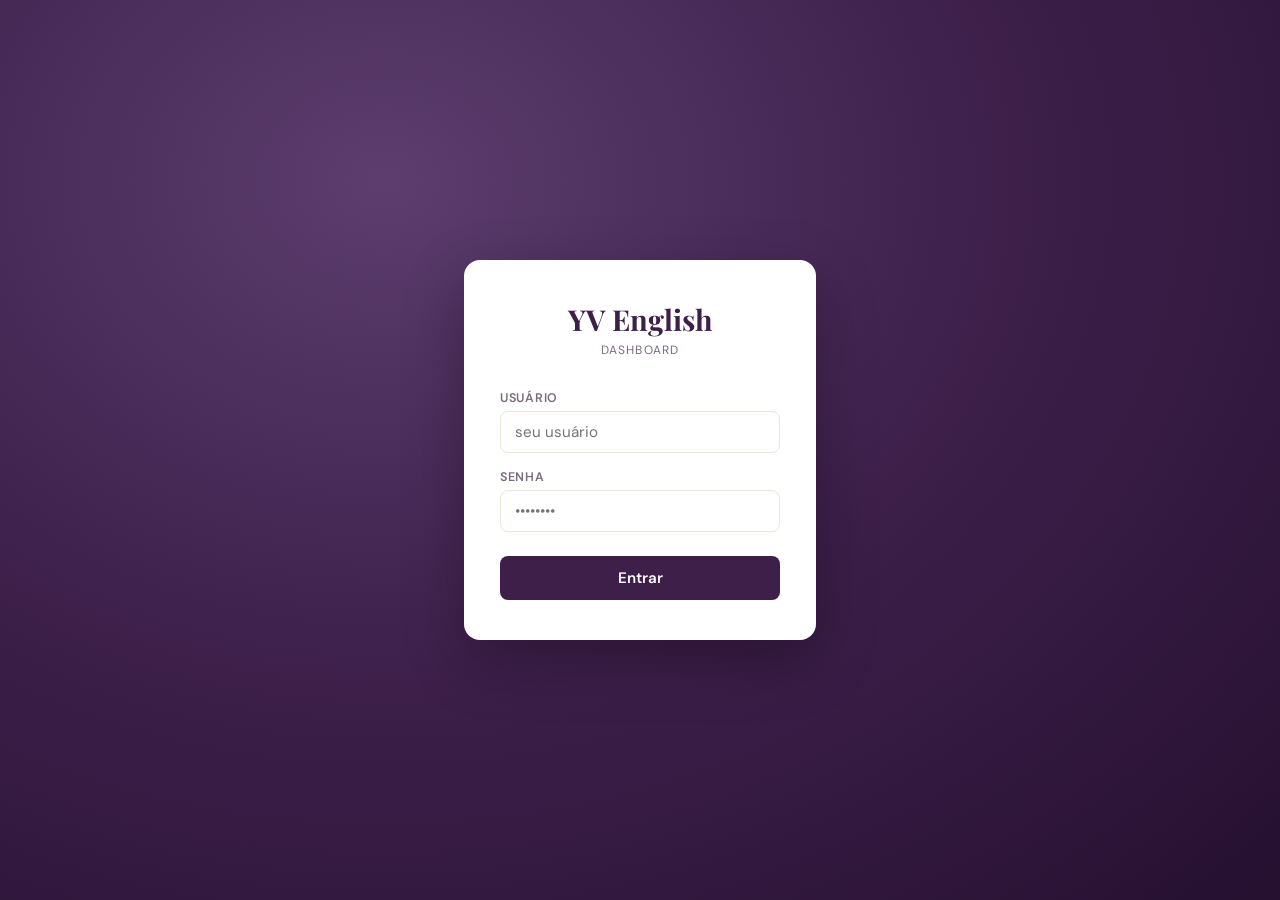
<file: index.html>
<!DOCTYPE html>
<html lang="pt-BR">
<head>
  <meta charset="UTF-8"/>
  <meta name="viewport" content="width=device-width, initial-scale=1.0"/>
  <title>YV English · Dashboard</title>
  <link rel="preconnect" href="https://fonts.googleapis.com">
  <link href="https://fonts.googleapis.com/css2?family=Playfair+Display:wght@400;600;700&family=DM+Sans:wght@300;400;500;600&display=swap" rel="stylesheet">
  <link rel="stylesheet" href="css/main.css"/>
</head>
<body>

<!-- Botão mobile + overlay (novos) -->
<button class="menu-toggle" onclick="toggleSidebar()">☰</button>
<div class="sidebar-overlay" id="sidebar-overlay" onclick="closeSidebar()"></div>

<aside class="sidebar" id="sidebar">
  <div class="sidebar-logo"><h1>YV English</h1><p>Dashboard</p></div>
  <nav>
    <button class="nav-item active" data-page="overview" onclick="showPage('overview',this);closeSidebar()"><span class="icon">📊</span> Visão Geral</button>
    <button class="nav-item" data-page="alunos" onclick="showPage('alunos',this);closeSidebar()"><span class="icon">👥</span> Alunos</button>
    <button class="nav-item" data-page="aulas" onclick="showPage('aulas',this);closeSidebar()"><span class="icon">📚</span> Diário de Aulas</button>
    <button class="nav-item" data-page="mensalidades" onclick="showPage('mensalidades',this);closeSidebar()"><span class="icon">💰</span> Mensalidades</button>
  </nav>
  <div class="sidebar-footer"><button class="btn-ghost" onclick="logout()">🚪 Sair</button></div>
</aside>

<div class="main">
  <div class="topbar">
    <h2 id="page-title">Visão Geral</h2>
    <div class="topbar-actions" id="topbar-actions"></div>
  </div>
  <div class="content">
    <div id="page-overview" class="page active">
      <div class="stats-grid">
        <div class="stat-card"><div class="stat-label">Alunos Ativos</div><div class="stat-value" id="stat-ativos">–</div></div>
        <div class="stat-card plum"><div class="stat-label">Aulas este mês</div><div class="stat-value" id="stat-aulas-mes">–</div></div>
        <div class="stat-card green"><div class="stat-label">Mensalidades pagas</div><div class="stat-value" id="stat-pagas">–</div><div class="stat-sub" id="stat-pagas-sub"></div></div>
        <div class="stat-card red"><div class="stat-label">Em aberto</div><div class="stat-value" id="stat-abertas">–</div><div class="stat-sub" id="stat-abertas-sub"></div></div>
      </div>
      <div class="card">
        <div class="card-header"><h3>Últimas aulas registradas</h3></div>
        <table><thead><tr><th>Aluno</th><th>Data</th><th>Matéria</th><th>Status</th></tr></thead>
        <tbody id="overview-aulas-tbody"><tr><td colspan="4"><div class="empty"><p>Carregando...</p></div></td></tr></tbody></table>
      </div>
    </div>
    <div id="page-alunos" class="page">
      <div class="filters">
        <div class="filter-group"><label>Buscar</label><input type="text" id="search-aluno" placeholder="Nome..." oninput="filterAlunos()" style="width:200px"/></div>
        <div class="filter-group"><label>Status</label><select id="filter-status" onchange="filterAlunos()"><option value="">Todos</option><option value="ativo">Ativo</option><option value="pausado">Pausado</option><option value="cancelado">Cancelado</option></select></div>
        <div class="filter-group"><label>Nível</label><select id="filter-nivel" onchange="filterAlunos()"><option value="">Todos</option><option value="iniciante">Iniciante</option><option value="intermediario">Intermediário</option><option value="avancado">Avançado</option></select></div>
      </div>
      <div class="card">
        <div class="card-header"><h3>Alunos</h3></div>
        <table><thead><tr><th>Nome</th><th>Nível</th><th>Plano</th><th>Dias</th><th>Status</th><th>Contato</th><th></th></tr></thead>
        <tbody id="alunos-tbody"><tr><td colspan="7"><div class="empty"><p>Carregando...</p></div></td></tr></tbody></table>
      </div>
    </div>
    <div id="page-aulas" class="page">
      <div class="filters">
        <div class="filter-group"><label>Aluno</label><select id="filter-aula-aluno" onchange="loadAulas()"><option value="">Todos</option></select></div>
        <div class="filter-group"><label>De</label><input type="date" id="filter-data-inicio" onchange="loadAulas()"/></div>
        <div class="filter-group"><label>Até</label><input type="date" id="filter-data-fim" onchange="loadAulas()"/></div>
        <div class="filter-group"><label>&nbsp;</label><button class="btn btn-outline btn-sm" onclick="clearAulaFilters()">Limpar</button></div>
      </div>
      <div class="card">
        <div class="card-header"><h3>Diário de Aulas</h3></div>
        <table><thead><tr><th>Aluno</th><th>Data</th><th>Matéria</th><th>Resumo</th><th>Status</th><th>Reposição</th><th></th></tr></thead>
        <tbody id="aulas-tbody"><tr><td colspan="7"><div class="empty"><p>Carregando...</p></div></td></tr></tbody></table>
      </div>
    </div>
    <div id="page-mensalidades" class="page">
      <div class="filters">
        <div class="filter-group"><label>Aluno</label><select id="filter-mens-aluno" onchange="loadMensalidades()"><option value="">Todos</option></select></div>
      </div>
      <div class="card">
        <div class="card-header"><h3>Mensalidades</h3></div>
        <table><thead><tr><th>Aluno</th><th>Mês</th><th>Valor</th><th>Vencimento</th><th>Status</th><th>Forma</th><th></th></tr></thead>
        <tbody id="mensalidades-tbody"><tr><td colspan="7"><div class="empty"><p>Carregando...</p></div></td></tr></tbody></table>
      </div>
    </div>
  </div>
</div>

<!-- MODAL ALUNO -->
<div class="overlay" id="modal-aluno">
  <div class="modal">
    <div class="modal-header"><h3 id="modal-aluno-title">Novo Aluno</h3><button class="close-btn" onclick="closeModal('modal-aluno')">✕</button></div>
    <div class="modal-body">
      <div class="form-grid">
        <div class="form-group"><label>Nome *</label><input id="aluno-nome" type="text"/></div>
        <div class="form-group"><label>Idade</label><input id="aluno-idade" type="number" min="1" max="120"/></div>
        <div class="form-group"><label>WhatsApp</label><input id="aluno-contato" type="text" placeholder="(21) 99999-9999"/></div>
        <div class="form-group"><label>Nível *</label><select id="aluno-nivel"><option value="">Selecione</option><option value="iniciante">Iniciante</option><option value="intermediario">Intermediário</option><option value="avancado">Avançado</option></select></div>
        <div class="form-group"><label>Plano</label><input id="aluno-plano" type="text" placeholder="ex: 2x por semana"/></div>
        <div class="form-group"><label>Data de Início</label><input id="aluno-data-inicio" type="date"/></div>
        <div class="form-group"><label>Dias de Aula</label><input id="aluno-dias" type="text" placeholder="ex: seg, qua, sex"/></div>
        <div class="form-group"><label>Status</label><select id="aluno-status"><option value="ativo">Ativo</option><option value="pausado">Pausado</option><option value="cancelado">Cancelado</option></select></div>
        <div class="form-group full"><label>Como chegou até você</label><input id="aluno-como" type="text" placeholder="Instagram, indicação de..."/></div>
        <div class="form-group full"><label>Objetivo com o inglês</label><textarea id="aluno-objetivo"></textarea></div>
        <div class="form-group full"><label>Observações</label><textarea id="aluno-obs"></textarea></div>
        <div class="section-divider">💰 Mensalidade fixa</div>
        <div class="form-group"><label>Valor mensal (R$)</label><input id="aluno-mens-valor" type="number" step="0.01" placeholder="0,00"/></div>
        <div class="form-group"><label>Dia de vencimento</label><input id="aluno-mens-dia" type="number" min="1" max="31" placeholder="ex: 10"/></div>
      </div>
    </div>
    <div class="modal-footer"><button class="btn btn-outline" onclick="closeModal('modal-aluno')">Cancelar</button><button class="btn btn-primary" onclick="saveAluno()">Salvar</button></div>
  </div>
</div>

<!-- MODAL AULA -->
<div class="overlay" id="modal-aula">
  <div class="modal">
    <div class="modal-header"><h3 id="modal-aula-title">Nova Aula</h3><button class="close-btn" onclick="closeModal('modal-aula')">✕</button></div>
    <div class="modal-body">
      <div class="form-grid">
        <div class="form-group"><label>Aluno *</label><select id="aula-aluno-id"></select></div>
        <div class="form-group"><label>Data da Aula *</label><input id="aula-data" type="date"/></div>
        <div class="form-group full"><label>Matérias dadas</label><input id="aula-materias" type="text" placeholder="ex: Present perfect, vocabulário de viagens"/></div>
        <div class="form-group full"><label>Diário / Resumo da aula</label><textarea id="aula-diario" style="min-height:120px"></textarea></div>
        <div class="form-group"><label>Status</label><select id="aula-status"><option value="realizada">Realizada</option><option value="nao_realizada">Não realizada</option><option value="reposta">Reposta</option></select></div>
        <div class="form-group"><label>Data de Reposição</label><input id="aula-reposicao" type="date"/></div>
      </div>
    </div>
    <div class="modal-footer"><button class="btn btn-outline" onclick="closeModal('modal-aula')">Cancelar</button><button class="btn btn-primary" onclick="saveAula()">Salvar</button></div>
  </div>
</div>

<!-- MODAL MENSALIDADE -->
<div class="overlay" id="modal-mensalidade">
  <div class="modal">
    <div class="modal-header"><h3 id="modal-mens-title">Nova Mensalidade</h3><button class="close-btn" onclick="closeModal('modal-mensalidade')">✕</button></div>
    <div class="modal-body">
      <div class="form-grid">
        <div class="form-group"><label>Aluno *</label><select id="mens-aluno-id"></select></div>
        <div class="form-group"><label>Mês de referência *</label><input id="mens-mes" type="month"/></div>
        <div class="form-group"><label>Valor (R$) *</label><input id="mens-valor" type="number" step="0.01" placeholder="0,00"/></div>
        <div class="form-group"><label>Vencimento *</label><input id="mens-vencimento" type="date"/></div>
        <div class="form-group"><label>Pago?</label><select id="mens-pago" onchange="togglePagoFields()"><option value="false">Não</option><option value="true">Sim</option></select></div>
        <div class="form-group" id="mens-forma-group" style="display:none"><label>Forma de Pagamento</label><select id="mens-forma"><option value="">–</option><option value="pix">Pix</option><option value="transferencia">Transferência</option><option value="dinheiro">Dinheiro</option><option value="cartao">Cartão</option><option value="outro">Outro</option></select></div>
        <div class="form-group" id="mens-datapag-group" style="display:none"><label>Data de Pagamento</label><input id="mens-data-pagamento" type="date"/></div>
        <div class="form-group full"><label>Observações</label><textarea id="mens-obs"></textarea></div>
      </div>
    </div>
    <div class="modal-footer"><button class="btn btn-outline" onclick="closeModal('modal-mensalidade')">Cancelar</button><button class="btn btn-primary" onclick="saveMensalidade()">Salvar</button></div>
  </div>
</div>

<div class="toast-container" id="toast-container"></div>
<script src="js/main.js"></script>
<script>
  function toggleSidebar() {
    document.getElementById('sidebar').classList.toggle('open');
    document.getElementById('sidebar-overlay').classList.toggle('open');
  }
  function closeSidebar() {
    document.getElementById('sidebar').classList.remove('open');
    document.getElementById('sidebar-overlay').classList.remove('open');
  }
</script>
</body>
</html>
</file>
<file: css/main.css>
:root {
  --cream:        #F5F0E8;
  --cream2:       #EDE6D6;
  --amber:        #C97B3A;
  --amber-light:  #E8956D;
  --plum:         #3D1F4A;
  --plum-light:   #5C3D6E;
  --text:         #2C1F2E;
  --text-muted:   #7A6B7D;
  --white:        #FFFFFF;
  --success:      #4A7C59;
  --danger:       #A13D3D;
  --warn:         #B07B2A;
  --radius:       12px;
  --shadow:       0 2px 16px rgba(61,31,74,0.12);
}

* { box-sizing: border-box; margin: 0; padding: 0; }

body {
  font-family: 'DM Sans', sans-serif;
  background: var(--cream);
  color: var(--text);
  min-height: 100vh;
  display: flex;
}

/* ── SIDEBAR ── */
.sidebar {
  width: 240px;
  background: var(--plum);
  color: var(--cream);
  display: flex;
  flex-direction: column;
  padding: 0;
  position: fixed;
  height: 100vh;
  top: 0; left: 0;
  z-index: 200;
  transition: transform 0.25s ease;
}

.sidebar-logo {
  padding: 28px 24px 20px;
  border-bottom: 1px solid rgba(255,255,255,0.1);
}

.sidebar-logo h1 {
  font-family: 'Playfair Display', serif;
  font-size: 1.4rem;
  color: var(--amber-light);
  letter-spacing: 0.02em;
}

.sidebar-logo p {
  font-size: 0.72rem;
  color: rgba(245,240,232,0.55);
  margin-top: 2px;
  letter-spacing: 0.08em;
  text-transform: uppercase;
}

.sidebar nav {
  flex: 1;
  padding: 16px 12px;
  display: flex;
  flex-direction: column;
  gap: 4px;
}

.nav-item {
  display: flex;
  align-items: center;
  gap: 10px;
  padding: 10px 14px;
  border-radius: 8px;
  cursor: pointer;
  font-size: 0.88rem;
  font-weight: 500;
  color: rgba(245,240,232,0.75);
  transition: all 0.18s;
  border: none;
  background: none;
  width: 100%;
  text-align: left;
}

.nav-item:hover  { background: rgba(255,255,255,0.08); color: var(--cream); }
.nav-item.active { background: var(--amber); color: var(--white); }
.nav-item .icon  { font-size: 1.1rem; width: 20px; text-align: center; }

.sidebar-footer {
  padding: 16px 12px;
  border-top: 1px solid rgba(255,255,255,0.1);
}

/* ── MOBILE MENU ── */
.menu-toggle {
  display: none;
  position: fixed;
  top: 14px;
  left: 14px;
  z-index: 300;
  background: var(--plum);
  border: none;
  border-radius: 8px;
  width: 40px;
  height: 40px;
  align-items: center;
  justify-content: center;
  cursor: pointer;
  font-size: 1.2rem;
  color: var(--cream);
  box-shadow: var(--shadow);
}

.sidebar-overlay {
  display: none;
  position: fixed;
  inset: 0;
  background: rgba(44,31,46,0.5);
  z-index: 150;
}

.sidebar-overlay.open { display: block; }

/* ── MAIN ── */
.main {
  margin-left: 240px;
  flex: 1;
  display: flex;
  flex-direction: column;
  min-height: 100vh;
}

.topbar {
  background: var(--white);
  border-bottom: 1px solid var(--cream2);
  padding: 16px 32px;
  display: flex;
  align-items: center;
  justify-content: space-between;
}

.topbar h2 {
  font-family: 'Playfair Display', serif;
  font-size: 1.3rem;
  color: var(--plum);
}

.topbar-actions { display: flex; gap: 10px; }

.content { padding: 28px 32px; flex: 1; }

/* ── PAGES ── */
.page { display: none; }
.page.active { display: block; }

/* ── STAT CARDS ── */
.stats-grid {
  display: grid;
  grid-template-columns: repeat(auto-fit, minmax(160px, 1fr));
  gap: 16px;
  margin-bottom: 28px;
}

.stat-card {
  background: var(--white);
  border-radius: var(--radius);
  padding: 20px 22px;
  box-shadow: var(--shadow);
  border-top: 3px solid var(--amber);
}

.stat-card.plum  { border-top-color: var(--plum); }
.stat-card.green { border-top-color: var(--success); }
.stat-card.red   { border-top-color: var(--danger); }

.stat-label { font-size: 0.75rem; color: var(--text-muted); text-transform: uppercase; letter-spacing: 0.07em; }
.stat-value { font-family: 'Playfair Display', serif; font-size: 2rem; color: var(--plum); margin-top: 4px; }
.stat-sub   { font-size: 0.78rem; color: var(--text-muted); margin-top: 4px; }

/* ── CARD / TABLE ── */
.card {
  background: var(--white);
  border-radius: var(--radius);
  box-shadow: var(--shadow);
  overflow: hidden;
}

.card-header {
  padding: 18px 24px;
  border-bottom: 1px solid var(--cream2);
  display: flex;
  align-items: center;
  justify-content: space-between;
}

.card-header h3 {
  font-family: 'Playfair Display', serif;
  font-size: 1.05rem;
  color: var(--plum);
}

table { width: 100%; border-collapse: collapse; font-size: 0.875rem; }

thead th {
  text-align: left;
  padding: 11px 16px;
  font-size: 0.72rem;
  letter-spacing: 0.07em;
  text-transform: uppercase;
  color: var(--text-muted);
  background: var(--cream);
  font-weight: 600;
}

tbody tr { border-bottom: 1px solid var(--cream2); transition: background 0.15s; }
tbody tr:last-child { border-bottom: none; }
tbody tr:hover { background: #FAF7F2; }
tbody td { padding: 12px 16px; }

/* ── BADGES ── */
.badge {
  display: inline-block;
  padding: 2px 10px;
  border-radius: 100px;
  font-size: 0.72rem;
  font-weight: 600;
  letter-spacing: 0.04em;
}

.badge-green { background: #D6EDDD; color: #2E6640; }
.badge-amber { background: #F5E0CC; color: #7A3A10; }
.badge-red   { background: #EDCECE; color: #7A1C1C; }
.badge-plum  { background: #E0D0E8; color: #3D1F4A; }
.badge-gray  { background: #E8E4ED; color: #5A5460; }

/* ── BUTTONS ── */
.btn {
  display: inline-flex;
  align-items: center;
  gap: 6px;
  padding: 8px 18px;
  border-radius: 8px;
  font-family: 'DM Sans', sans-serif;
  font-size: 0.85rem;
  font-weight: 600;
  cursor: pointer;
  border: none;
  transition: all 0.18s;
}

.btn-primary { background: var(--plum); color: var(--white); }
.btn-primary:hover { background: var(--plum-light); }
.btn-amber { background: var(--amber); color: var(--white); }
.btn-amber:hover { background: var(--amber-light); }
.btn-outline { background: transparent; color: var(--plum); border: 1.5px solid var(--plum); }
.btn-outline:hover { background: var(--plum); color: var(--white); }
.btn-sm { padding: 5px 12px; font-size: 0.78rem; }
.btn-danger { background: var(--danger); color: white; }
.btn-ghost { background: none; border: none; color: rgba(245,240,232,0.7); cursor: pointer; font-family: 'DM Sans', sans-serif; font-size: 0.85rem; padding: 8px 14px; border-radius: 8px; width: 100%; text-align: left; display: flex; align-items: center; gap: 8px; }
.btn-ghost:hover { background: rgba(255,255,255,0.08); color: var(--cream); }

/* ── FILTERS ── */
.filters {
  display: flex;
  gap: 12px;
  margin-bottom: 16px;
  flex-wrap: wrap;
  align-items: flex-end;
}

.filter-group { display: flex; flex-direction: column; gap: 4px; }
.filter-group label { font-size: 0.75rem; color: var(--text-muted); font-weight: 600; }

input, select, textarea {
  font-family: 'DM Sans', sans-serif;
  font-size: 0.875rem;
  padding: 8px 12px;
  border: 1.5px solid var(--cream2);
  border-radius: 8px;
  color: var(--text);
  background: var(--white);
  outline: none;
  transition: border 0.15s;
}

input:focus, select:focus, textarea:focus { border-color: var(--plum); }
textarea { resize: vertical; min-height: 80px; }

/* ── MODAL ── */
.overlay {
  display: none;
  position: fixed;
  inset: 0;
  background: rgba(44,31,46,0.45);
  z-index: 400;
  align-items: center;
  justify-content: center;
  padding: 16px;
}

.overlay.open { display: flex; }

.modal {
  background: var(--white);
  border-radius: var(--radius);
  width: 100%;
  max-width: 640px;
  max-height: 90vh;
  overflow-y: auto;
  box-shadow: 0 8px 40px rgba(44,31,46,0.25);
}

.modal-header {
  padding: 20px 24px;
  border-bottom: 1px solid var(--cream2);
  display: flex;
  align-items: center;
  justify-content: space-between;
  position: sticky;
  top: 0;
  background: var(--white);
  z-index: 1;
}

.modal-header h3 { font-family: 'Playfair Display', serif; color: var(--plum); }
.modal-body { padding: 24px; }
.modal-footer {
  padding: 16px 24px;
  border-top: 1px solid var(--cream2);
  display: flex;
  justify-content: flex-end;
  gap: 10px;
  position: sticky;
  bottom: 0;
  background: var(--white);
}

.form-grid { display: grid; grid-template-columns: 1fr 1fr; gap: 16px; }
.form-grid .full { grid-column: 1 / -1; }
.form-group { display: flex; flex-direction: column; gap: 5px; }
.form-group label { font-size: 0.78rem; font-weight: 600; color: var(--text-muted); text-transform: uppercase; letter-spacing: 0.05em; }
.form-group input, .form-group select, .form-group textarea { width: 100%; }

.close-btn { background: none; border: none; font-size: 1.3rem; cursor: pointer; color: var(--text-muted); line-height: 1; padding: 4px; }
.close-btn:hover { color: var(--danger); }

.section-divider {
  grid-column: 1 / -1;
  font-size: 0.72rem;
  font-weight: 700;
  text-transform: uppercase;
  letter-spacing: 0.08em;
  color: var(--amber);
  padding: 8px 0 4px;
  border-bottom: 1px solid var(--cream2);
  margin-bottom: 4px;
}

/* ── EMPTY ── */
.empty { text-align: center; padding: 48px 24px; color: var(--text-muted); }
.empty .empty-icon { font-size: 2.5rem; margin-bottom: 12px; }
.empty p { font-size: 0.9rem; }

/* ── TOAST ── */
.toast-container {
  position: fixed;
  bottom: 24px;
  right: 24px;
  z-index: 999;
  display: flex;
  flex-direction: column;
  gap: 8px;
  max-width: calc(100vw - 48px);
}

.toast {
  background: var(--plum);
  color: var(--white);
  padding: 12px 20px;
  border-radius: 8px;
  font-size: 0.875rem;
  box-shadow: var(--shadow);
  animation: slideIn 0.2s ease;
}

.toast.success { background: var(--success); }
.toast.error   { background: var(--danger); }

@keyframes slideIn {
  from { transform: translateX(60px); opacity: 0; }
  to   { transform: translateX(0);    opacity: 1; }
}

/* ════════════════════
   MOBILE ≤ 768px
════════════════════ */
@media (max-width: 768px) {
  .sidebar {
    transform: translateX(-100%);
    z-index: 200;
  }
  .sidebar.open { transform: translateX(0); }

  .menu-toggle { display: flex; }

  .main { margin-left: 0; }

  .topbar {
    padding: 14px 16px 14px 64px;
  }
  .topbar h2 { font-size: 1.1rem; }

  .content { padding: 16px; }

  .stats-grid {
    grid-template-columns: 1fr 1fr;
    gap: 12px;
    margin-bottom: 20px;
  }
  .stat-value { font-size: 1.6rem; }

  .filters { gap: 8px; }
  .filter-group input,
  .filter-group select { width: 100% !important; }

  /* Tabela → lista de cards */
  table, thead, tbody, th, td, tr { display: block; }
  thead { display: none; }

  tbody tr {
    background: var(--white);
    border-radius: 10px;
    margin-bottom: 10px;
    padding: 12px 14px;
    box-shadow: var(--shadow);
    border-bottom: none;
  }

  tbody td {
    padding: 4px 0;
    font-size: 0.85rem;
    display: flex;
    align-items: flex-start;
    gap: 8px;
  }

  tbody td::before {
    content: attr(data-label);
    font-size: 0.7rem;
    font-weight: 700;
    text-transform: uppercase;
    letter-spacing: 0.06em;
    color: var(--text-muted);
    min-width: 80px;
    padding-top: 2px;
    flex-shrink: 0;
  }

  /* Modal sobe da base */
  .overlay { padding: 0; align-items: flex-end; }
  .modal {
    max-width: 100%;
    max-height: 92vh;
    border-radius: 16px 16px 0 0;
  }

  .form-grid { grid-template-columns: 1fr; }
  .form-grid .full { grid-column: 1; }

  .btn { padding: 10px 18px; font-size: 0.9rem; }
  .btn-sm { padding: 7px 12px; font-size: 0.82rem; }
  .topbar-actions .btn { padding: 8px 12px; font-size: 0.8rem; }
}

@media (max-width: 400px) {
  .stats-grid { grid-template-columns: 1fr; }
}
</file>
<file: css/login.css>
:root {
  --cream:       #F5F0E8;
  --amber:       #C97B3A;
  --amber-light: #E8956D;
  --plum:        #3D1F4A;
  --plum-light:  #5C3D6E;
  --text:        #2C1F2E;
  --text-muted:  #7A6B7D;
  --white:       #FFFFFF;
  --danger:      #A13D3D;
}

* { box-sizing: border-box; margin: 0; padding: 0; }

body {
  font-family: 'DM Sans', sans-serif;
  background: var(--plum);
  min-height: 100vh;
  display: flex;
  align-items: center;
  justify-content: center;
  background-image: radial-gradient(ellipse at 30% 20%, #5C3D6E 0%, #3D1F4A 50%, #251030 100%);
}

.login-wrap {
  width: 100%;
  max-width: 400px;
  padding: 24px;
}

.login-card {
  background: var(--white);
  border-radius: 16px;
  padding: 40px 36px;
  box-shadow: 0 20px 60px rgba(0,0,0,0.3);
}

.login-logo {
  text-align: center;
  margin-bottom: 32px;
}

.login-logo h1 {
  font-family: 'Playfair Display', serif;
  font-size: 1.8rem;
  color: var(--plum);
}

.login-logo p {
  font-size: 0.75rem;
  color: var(--text-muted);
  letter-spacing: 0.1em;
  text-transform: uppercase;
  margin-top: 4px;
}

.form-group {
  display: flex;
  flex-direction: column;
  gap: 5px;
  margin-bottom: 16px;
}

.form-group label {
  font-size: 0.78rem;
  font-weight: 600;
  color: var(--text-muted);
  text-transform: uppercase;
  letter-spacing: 0.06em;
}

.form-group input {
  font-family: 'DM Sans', sans-serif;
  font-size: 0.95rem;
  padding: 10px 14px;
  border: 1.5px solid #EDE6D6;
  border-radius: 8px;
  color: var(--text);
  outline: none;
  transition: border 0.15s;
}

.form-group input:focus { border-color: var(--plum); }

.btn-login {
  width: 100%;
  padding: 12px;
  background: var(--plum);
  color: white;
  border: none;
  border-radius: 8px;
  font-family: 'DM Sans', sans-serif;
  font-size: 0.95rem;
  font-weight: 600;
  cursor: pointer;
  margin-top: 8px;
  transition: background 0.18s;
}

.btn-login:hover { background: var(--plum-light); }
.btn-login:disabled { opacity: 0.6; cursor: not-allowed; }

.error-msg {
  background: #EDCECE;
  color: #7A1C1C;
  border-radius: 8px;
  padding: 10px 14px;
  font-size: 0.85rem;
  margin-bottom: 16px;
}
</file>
